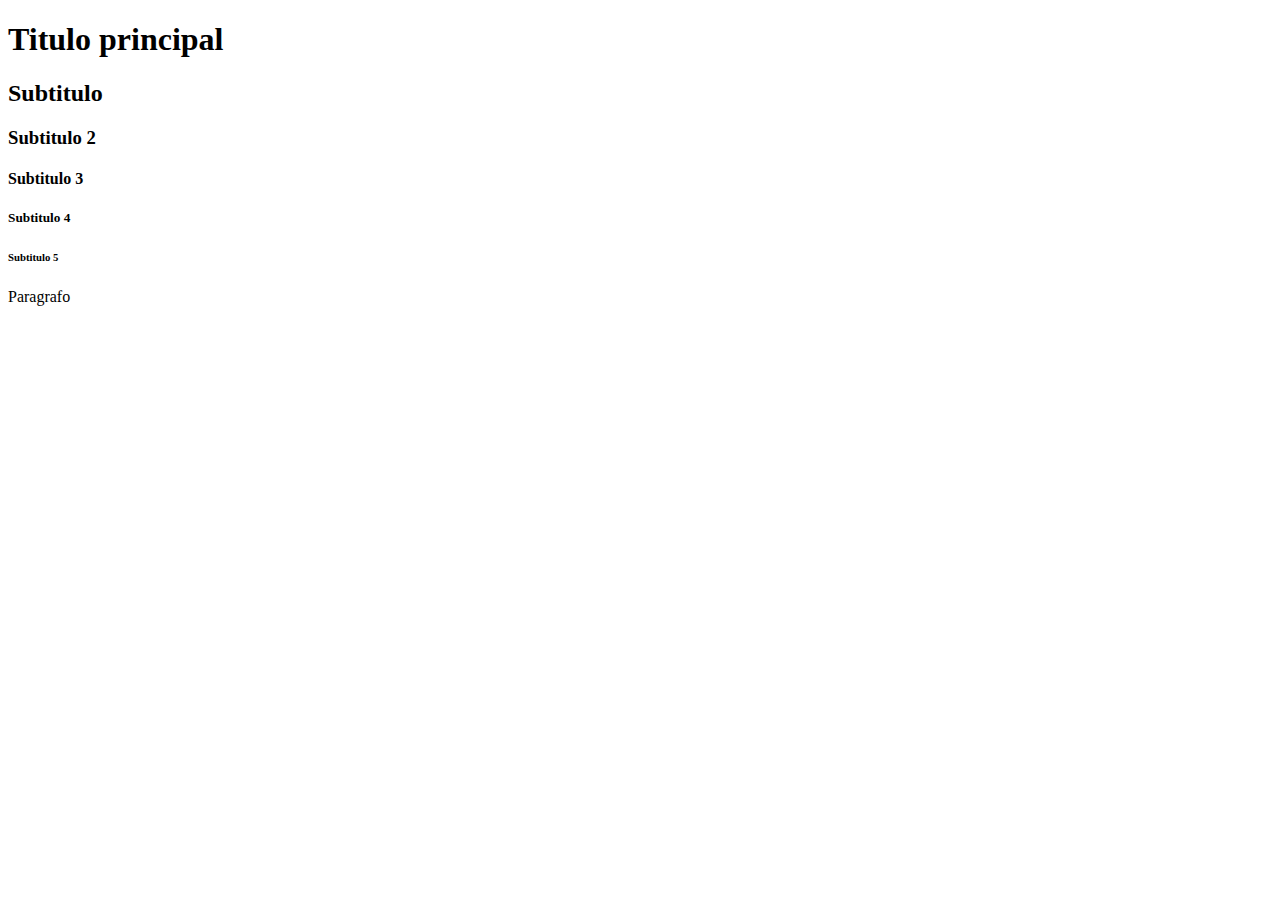
<file: aula01/index.html>
<!DOCTYPE html>
<html lang="en">
<head>
  <meta charset="UTF-8">
  <meta http-equiv="X-UA-Compatible" content="IE=edge">
  <meta name="viewport" content="width=device-width, initial-scale=1.0">
  <title>Document</title>
</head>
<body>
  <div>
    <h1>Titulo principal</h1>
    <h2>Subtitulo</h2>
    <h3>Subtitulo 2</h3>
    <h4>Subtitulo 3</h4>
    <h5>Subtitulo 4</h5>
    <h6>Subtitulo 5</h6>
    <p>Paragrafo</p>
  </div>
</body>
</html>
</file>
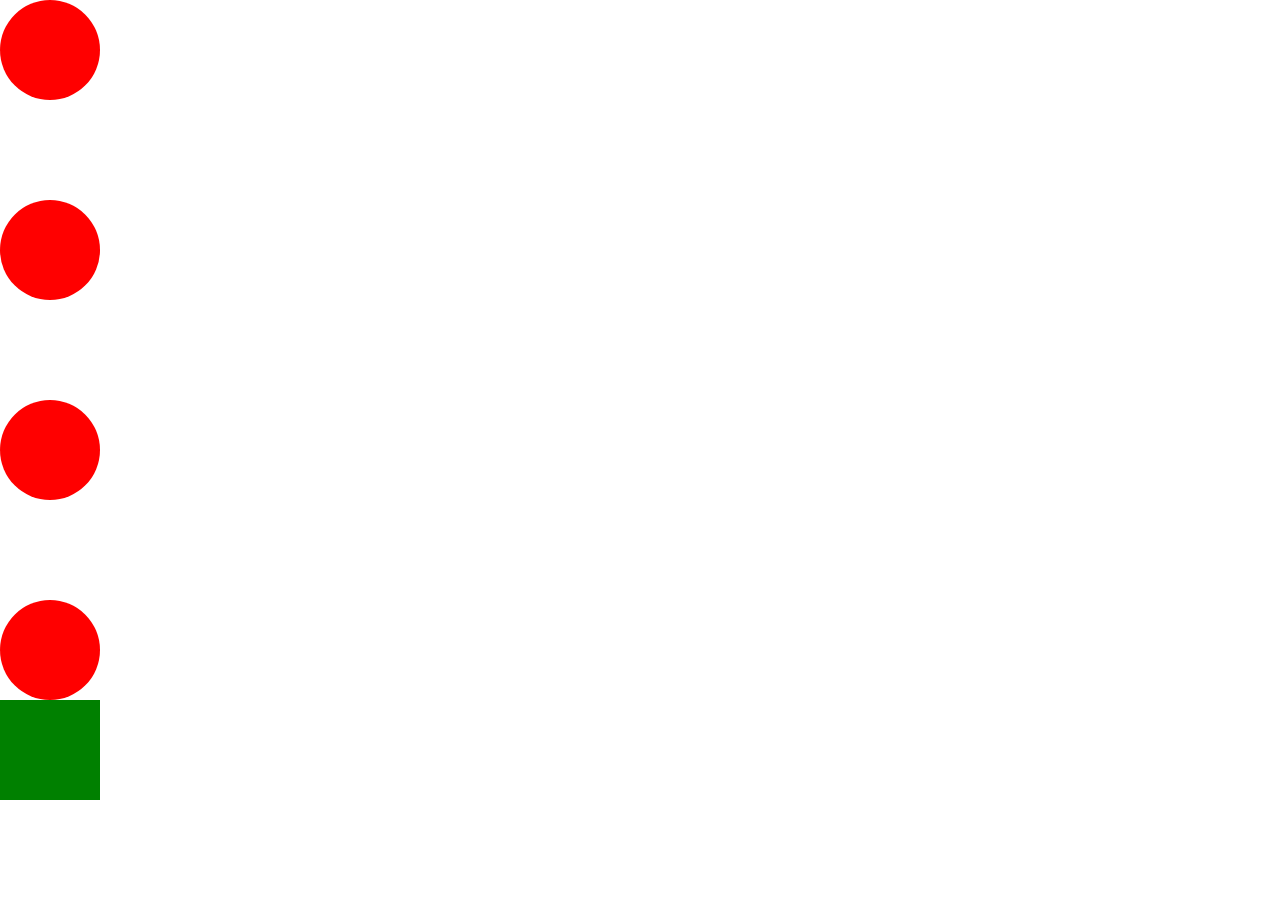
<file: aula03/index.html>
<!DOCTYPE html>
<html lang="en">
<head>
  <meta charset="UTF-8">
  <meta http-equiv="X-UA-Compatible" content="IE=edge">
  <meta name="viewport" content="width=device-width, initial-scale=1.0">
  <link rel="stylesheet" href="css/styles.css">
  <link rel="stylesheet" href="css/index.css">
  <title>Página principal</title>
</head>
<body>
  <!-- <h1 class="title-one title-with-border">Index</h1>
  <h1 class="title-two">Index 2</h1>
  <ul>
    <li>Banana</li>
    <li>Maca</li>
    <li>Uva</li>
  </ul> -->
  <div class="div-two">
  </div>
  <div class="div-two">
  </div>
  <div class="div-two">
  </div>
  <div class="div-two">
  </div>
  <div class="div-three">
  </div>
</body>
</html>
</file>
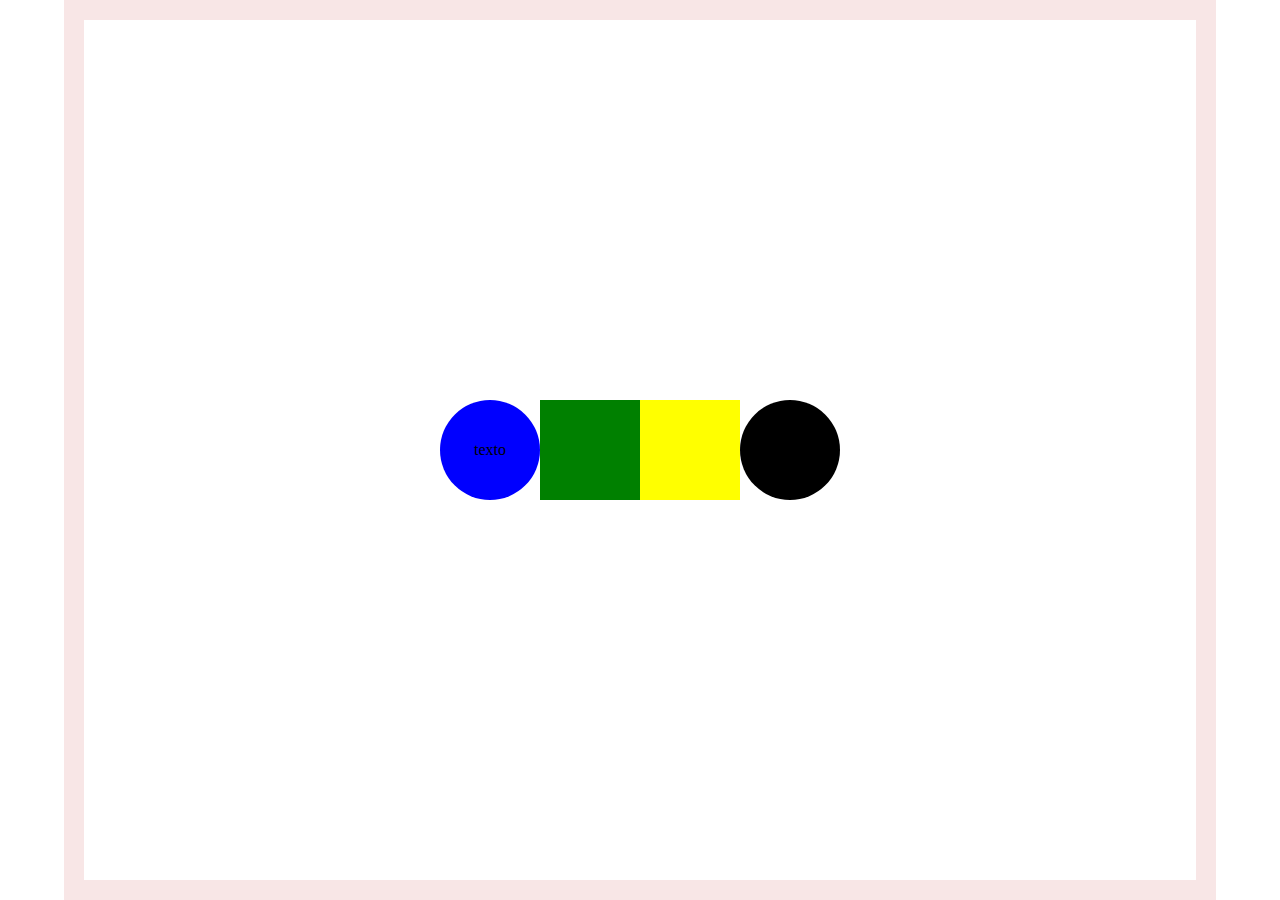
<file: aula04/index.html>
<!DOCTYPE html>
<html lang="en">
<head>
  <meta charset="UTF-8">
  <meta http-equiv="X-UA-Compatible" content="IE=edge">
  <meta name="viewport" content="width=device-width, initial-scale=1.0">
  <link rel="stylesheet" href="css/styles.css">
  <link rel="stylesheet" href="css/index.css">
  <title>Aula 04 - Display Flex</title>
</head>
<body>
  <div class="blocos-container">
    <div class="bloco-1">
      <p class="bloco-1-1">texto</p>
    </div>
    <div class="bloco-2"></div>
    <div class="bloco-3"></div>
    <div class="bloco-4"></div>
  </div>
</body>
</html>
</file>
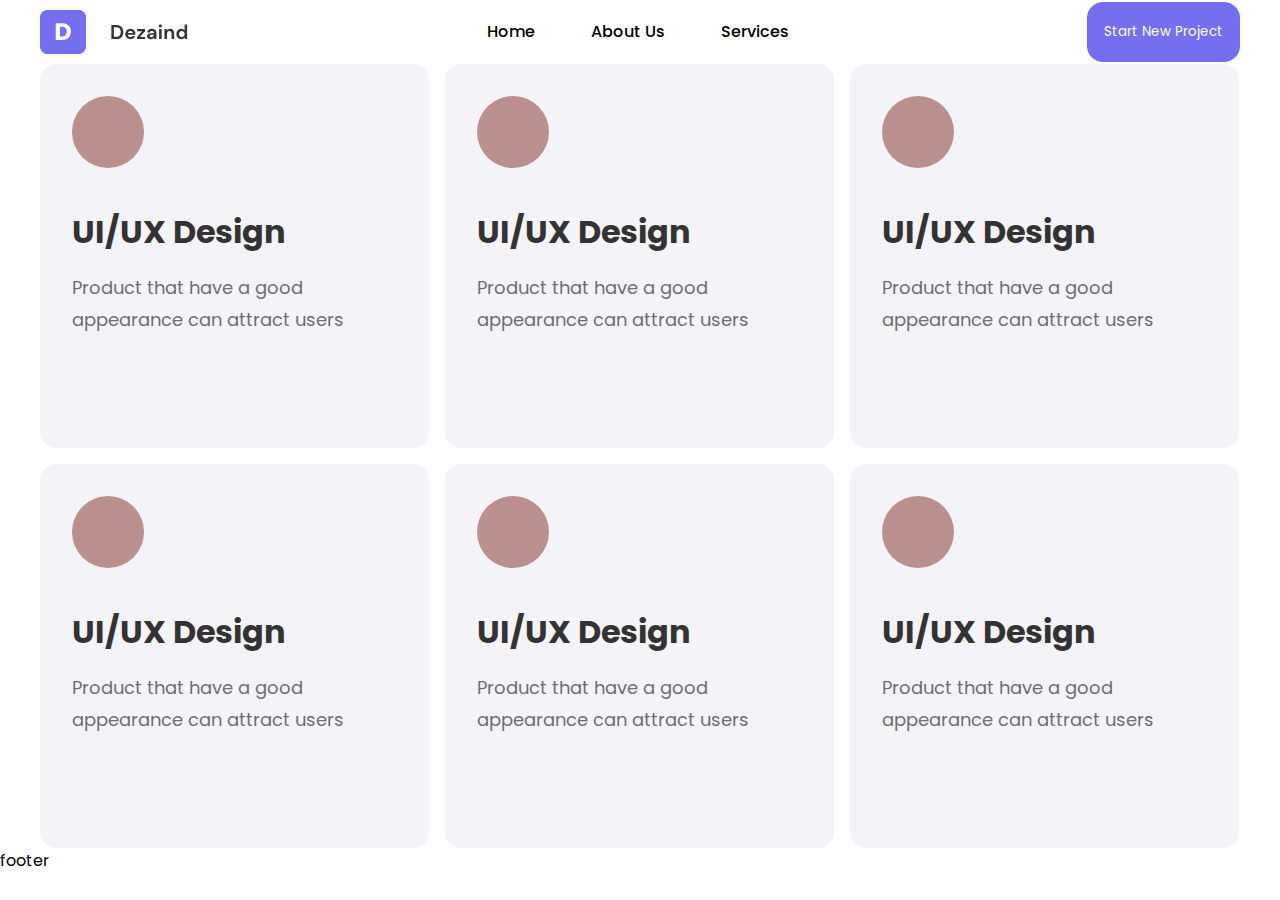
<file: aula05/index.html>
<!DOCTYPE html>
<html lang="en">
<head>
  <meta charset="UTF-8">
  <meta http-equiv="X-UA-Compatible" content="IE=edge">
  <meta name="viewport" content="width=device-width, initial-scale=1.0">
  <link rel="stylesheet" href="css/styles.css">
  <link rel="stylesheet" href="css/index.css">
  <link rel="preconnect" href="https://fonts.googleapis.com">
  <link rel="preconnect" href="https://fonts.gstatic.com" crossorigin>
  <link href="https://fonts.googleapis.com/css2?family=Poppins:wght@400;500;700&display=swap" rel="stylesheet">
  <title>Aula 05 - Display Flex Pratica</title>
</head>
<body>
  <header class="header">
    <img src="imgs/logo.svg" alt="logo da Empresa"></div>
    <nav>
      <ul class="menu-container">
        <li class="menu-item">
          <a href="index.html">Home</a>
        </li>
        <li class="menu-item">About Us</li>
        <li class="menu-item">
          <a href="services.html">Services</a>
        </li>
      </ul>
    </nav>
    <button class="start-button">Start New Project</button>
  </header>
  <main>
    <div class="cards-container">
      <div class="card-item">
        <div class="card-ball"></div>
        <h2 class="card-title">UI/UX Design</h2>
        <p class="card-description">Product that have a good appearance can attract users</p>
      </div>
      <div class="card-item">
        <div class="card-ball"></div>
        <h2 class="card-title">UI/UX Design</h2>
        <p class="card-description">Product that have a good appearance can attract users</p>
      </div>
      <div class="card-item">
        <div class="card-ball"></div>
        <h2 class="card-title">UI/UX Design</h2>
        <p class="card-description">Product that have a good appearance can attract users</p>
      </div>
      <div class="card-item">
        <div class="card-ball"></div>
        <h2 class="card-title">UI/UX Design</h2>
        <p class="card-description">Product that have a good appearance can attract users</p>
      </div>
      <div class="card-item">
        <div class="card-ball"></div>
        <h2 class="card-title">UI/UX Design</h2>
        <p class="card-description">Product that have a good appearance can attract users</p>
      </div>
      <div class="card-item">
        <div class="card-ball"></div>
        <h2 class="card-title">UI/UX Design</h2>
        <p class="card-description">Product that have a good appearance can attract users</p>
      </div>
    </div>
  </main>
  <footer>footer</footer>
</body>
</html>
</file>
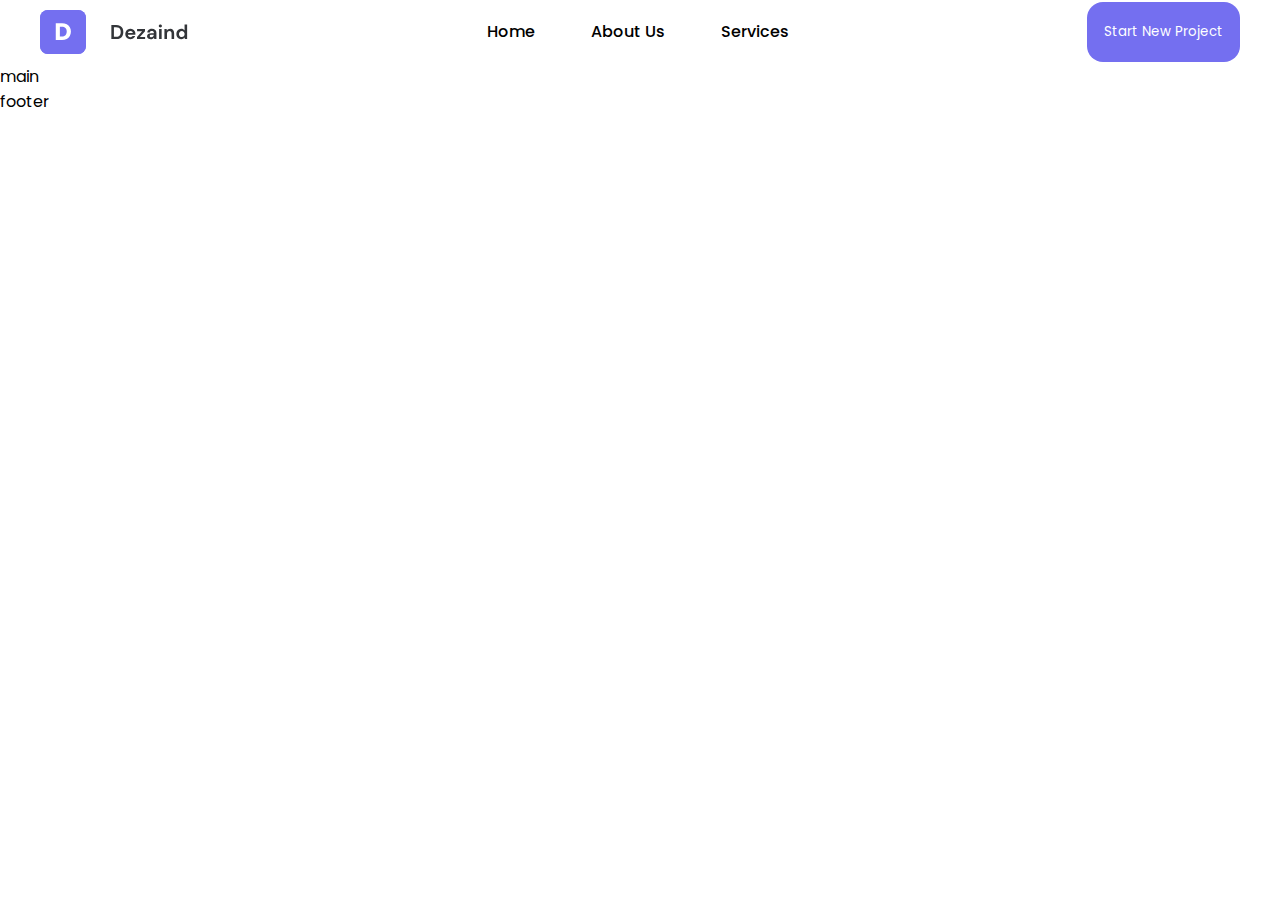
<file: aula05/services.html>
<!DOCTYPE html>
<html lang="en">
<head>
  <meta charset="UTF-8">
  <meta http-equiv="X-UA-Compatible" content="IE=edge">
  <meta name="viewport" content="width=device-width, initial-scale=1.0">
  <link rel="stylesheet" href="css/styles.css">
  <link rel="stylesheet" href="css/index.css">
  <link rel="preconnect" href="https://fonts.googleapis.com">
  <link rel="preconnect" href="https://fonts.gstatic.com" crossorigin>
  <link href="https://fonts.googleapis.com/css2?family=Poppins:wght@400;500;700&display=swap" rel="stylesheet">
  <title>Aula 05 - Services</title>
</head>
<body>
  <header class="header">
    <img src="imgs/logo.svg" alt="logo da Empresa" />
    <nav>
      <ul class="menu-container">
        <li class="menu-item">
          <a href="index.html">Home</a>
        </li>
        <li class="menu-item">About Us</li>
        <li class="menu-item">
          <a href="services.html">Services</a>
        </li>
      </ul>
    </nav>
    <button class="start-button">Start New Project</button>
  </header>
  <main>main</main>
  <footer>footer</footer>
</body>
</html>
</file>
<file: aula03/css/styles.css>
* {
  margin: 0;
  padding: 0;
  border: 0;
  box-sizing: border-box;
}

ol, ul {
	list-style: none;
}
</file>
<file: aula03/css/index.css>
.title-one {
  color: red;
}

.title-one:selected {
  color: yellow;
}

.title-two {
  color: blue;
}

.title-with-border {
  border: 10px solid purple;
}

.div-two {
  width: 100px;
  height: 100px;
  border-radius: 50%;
  background: red;
}

.div-three {
  width: 100px;
  height: 100px;
  background: green;
}

.div-two + .div-two {
  margin-top: 100px;
}
</file>
<file: aula04/css/styles.css>
* {
  margin: 0;
  padding: 0;
  border: 0;
  box-sizing: border-box;
}

ol, ul {
	list-style: none;
}
</file>
<file: aula04/css/index.css>
.blocos-container {
  width: 90%;
  height: 100vh;
  border: 20px solid rgb(248, 230, 230);
  margin: 0 auto;

  display: flex;
  justify-content: center;
  align-items: center;
}

.bloco-1 {
  width: 100px;
  height: 100px;
  background-color: blue;
  border-radius: 50%;
  display: flex;
  align-items: center;
  justify-content: center;
}

.bloco-2 {
  width: 100px;
  height: 100px;
  background-color: green;
}

.bloco-3 {
  width: 100px;
  height: 100px;
  background-color: yellow;
}

.bloco-4 {
  width: 100px;
  height: 100px;
  background-color: black;
  border-radius: 50%;
}
</file>
<file: aula05/css/styles.css>
* {
  margin: 0;
  padding: 0;
  border: 0;
  box-sizing: border-box;
  font-family: 'Poppins', sans-serif;
}

ol, ul {
	list-style: none;
}
</file>
<file: aula05/css/index.css>
.header {
  display: flex;
  justify-content: space-between;
  align-items: center;
  width: 100%;
  max-width: 1200px;
  margin: 0 auto;
}

.start-button {
  background: #746FF0;
  border-radius: 16px;
  padding: 20px 17px;
  border: 0;
  color: #FFFFFF;
  transition: 0.2s;
}

.start-button:hover {
  opacity: 0.8;
}

.menu-container {
  display: flex;
  align-items: center;
  gap: 56px;
}

.menu-item {
  font-weight: 500;
  font-size: 16px;
  line-height: 24px;
}

.menu-item a {
  text-decoration: none;
  color: black;
}

.cards-container {
  width: 100%;
  max-width: 1200px;
  margin: 0 auto;
  display: flex;
  gap: 16px;
  flex-wrap: wrap;
}

.card-item {
  display: flex;
  flex-direction: column;
  background: #F4F3F7;
  border-radius: 16px;
  width: 100%;
  max-width: 389px;
  height: 384px;
  padding: 32px;
}

.card-ball {
  width: 72px;
  height: 72px;
  border-radius: 50%;
  background-color: rosybrown;
  margin-bottom: 40px;
}

.card-title {
  color: #333333;
  font-weight: 700;
  font-size: 32px;
  line-height: 48px;
  margin-bottom: 16px;
}

.card-description {
  font-weight: 400;
  font-size: 18px;
  line-height: 32px;
  color: #333539;
  opacity: 0.7;
}
</file>
